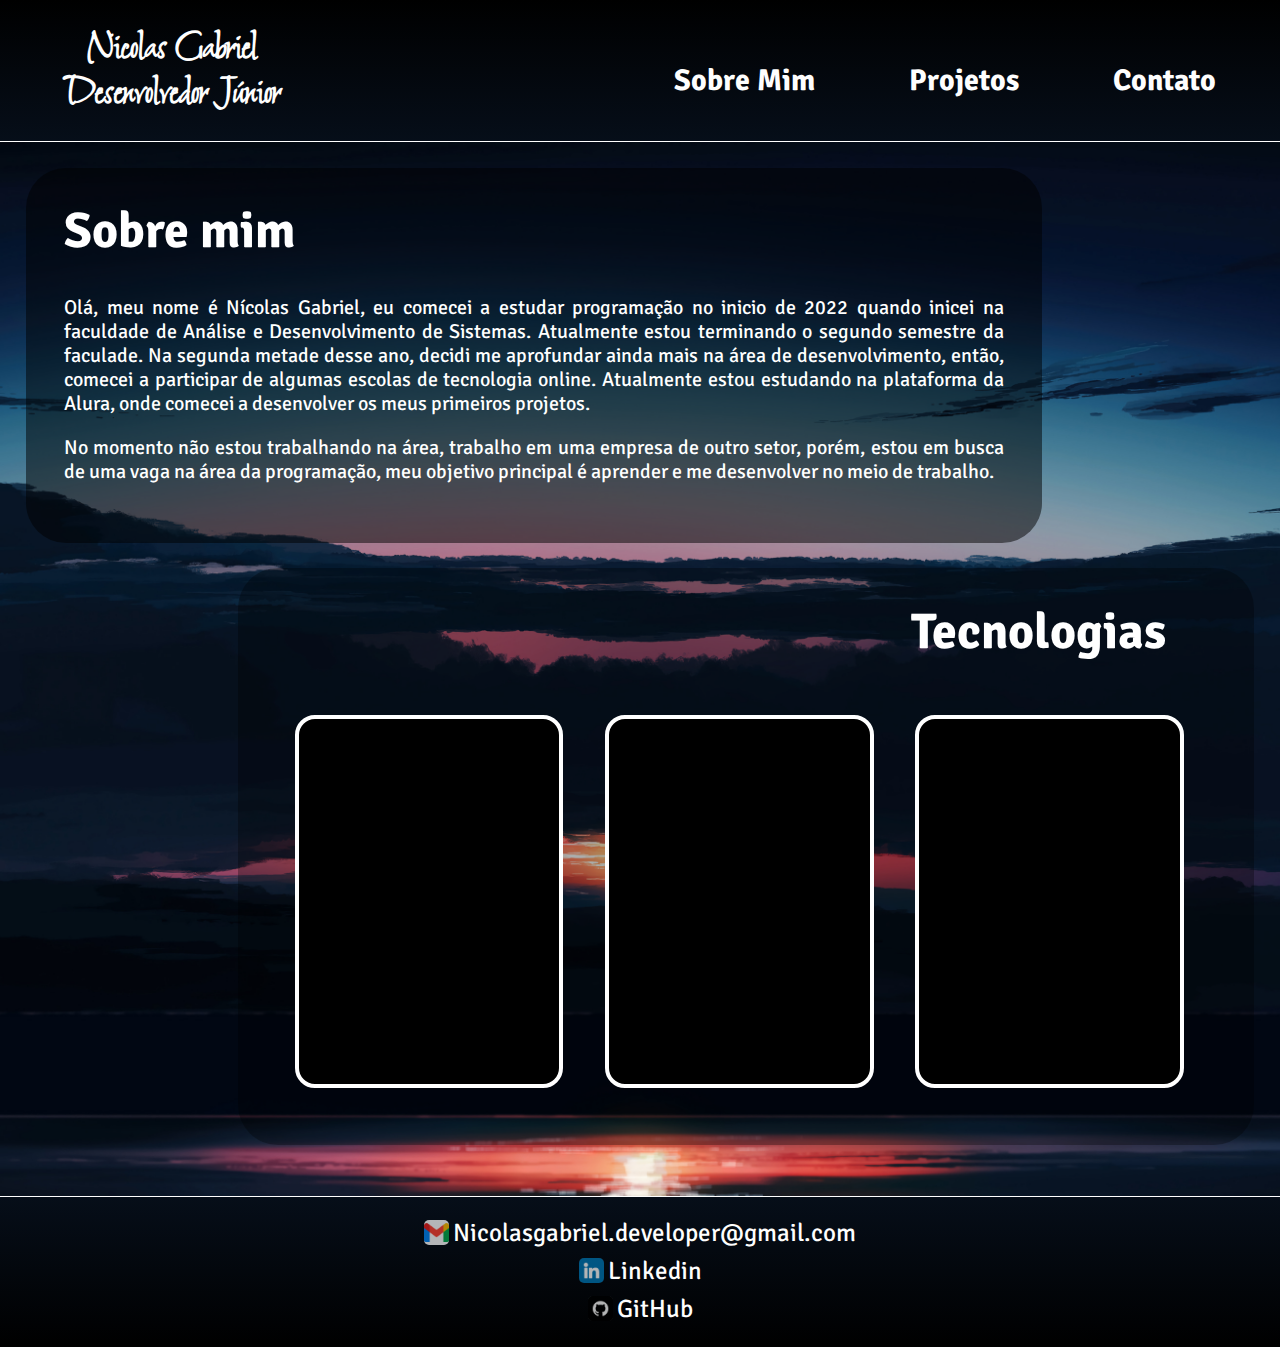
<file: index.html>
<!DOCTYPE html>
<html lang="pt-br">

<head>
    <!--  Favicon   -->
    <link rel="apple-touch-icon" sizes="180x180" href="favicon/apple-touch-icon.png">
    <link rel="icon" type="image/png" sizes="32x32" href="favicon/favicon-32x32.png">
    <link rel="icon" type="image/png" sizes="16x16" href="favicon/favicon-16x16.png">
    <link rel="manifest" href="favicon/site.webmanifest">
    <link rel="mask-icon" href="favicon/safari-pinned-tab.svg" color="#5bbad5">
    <meta name="msapplication-TileColor" content="#da532c">
    <meta name="theme-color" content="#ffffff">
    <!--Favicon-->
    <meta charset="UTF-8">
    <meta http-equiv="X-UA-Compatible" content="IE=edge">
    <meta name="viewport" content="width=device-width, initial-scale=1.0">
    <title>Portifólio Nicolas Gabriel</title>
    <link rel="stylesheet" href="css/reset.css">
    <link rel="stylesheet" href="css/style.css">
    <link rel="stylesheet" href="css/sobremim.css">
</head>

<body>
    <header>
        <Section class="nome">
            <a href="index.html"><h1>Nicolas Gabriel</h1></a>
            <a href="index.html"><h1>Desenvolvedor Júnior</h1></a>
        </Section><!--nome-->
        
        <section class="navegacao">
            <nav>
                <a href="index.html">Sobre Mim</a>
                <a href="projetos.html">Projetos</a>
                <a href="contato.html">Contato</a>
            </nav>
        </section><!--navegacao-->
        <div class="clear"></div>
    </header>

    <main>
        <section class="sobremim">
            <h2>Sobre mim</h2>
            <p>      Olá, meu nome é Nícolas Gabriel, eu comecei a estudar programação no inicio de 2022 quando inicei na faculdade de Análise e Desenvolvimento de Sistemas. 
            Atualmente estou terminando o segundo semestre da faculade. Na segunda metade desse ano, decidi me aprofundar ainda mais na área de desenvolvimento, então,
            comecei a participar de algumas escolas de tecnologia online. Atualmente estou estudando na plataforma da Alura, onde comecei a desenvolver os meus primeiros projetos.</p>
        <p>         No momento não estou trabalhando na área, trabalho em uma empresa de outro setor, porém, 
            estou em busca de uma vaga na área da programação, meu objetivo principal é aprender e me desenvolver no meio de trabalho.</p>
        </section><!--Sobre mim-->
        
        <section class="tecnologias">
            <h3>Tecnologias</h3>
            <div class="container">
                <h4>HTML</h4>
                <p>Tenho contato com HTML à uns 4 meses, ja fiz alguns projetos web utilizando essa linguagem de marcação.</p>
                <div class="linguagem linguagemum"></div>
            </div>
            <div class="container">
                <h4>CSS</h4>
                <p>Tenho contato com CSS à uns 4 meses, ja fiz alguns projetos web utilizando essa linguagem de estilização.</p>
                <div class="linguagem linguagemdois"></div>
            </div>
            <div class="container">
                <h4>JavaScript</h4>
                <p>Tenho contato com JavaScript à uns 2 meses, ja fiz alguns projetos web utilizando essa linguagem de programação.</p>
                <div class="linguagem linguagemtres"></div>
            </div>
        </section><!--tecnologias-->

        <div class="clear"></div>

    </main>
    
    <footer>
       
        <div class="container">
            <a href="https://mail.google.com/mail/u/0/#inbox?compose=GTvVlcSGLdbRHxsqxjQBcnNVdKZpxnkpfgDqgPRgGkzMJhHkgNHwGSvkBPNfKZrSxXPRkcWWQcXWT" target="_blank"><div class="icones iconeum"></div></a>    
            <p>Nicolasgabriel.developer@gmail.com</p>
        </div>

        <div class="container">
            <a href="https://www.linkedin.com/in/nicolas-gabriel-a06a74241/" target="_blank"><div class="icones iconedois"></div></a>
            <p>Linkedin</p>
        </div>

        <div class="container">
            <a href="https://github.com/nicolasgabriiel" target="_blank"><div class="icones iconetres"></div></a>
            <p>GitHub</p>
        </div>

    </footer>
</body>

</html>
</file>
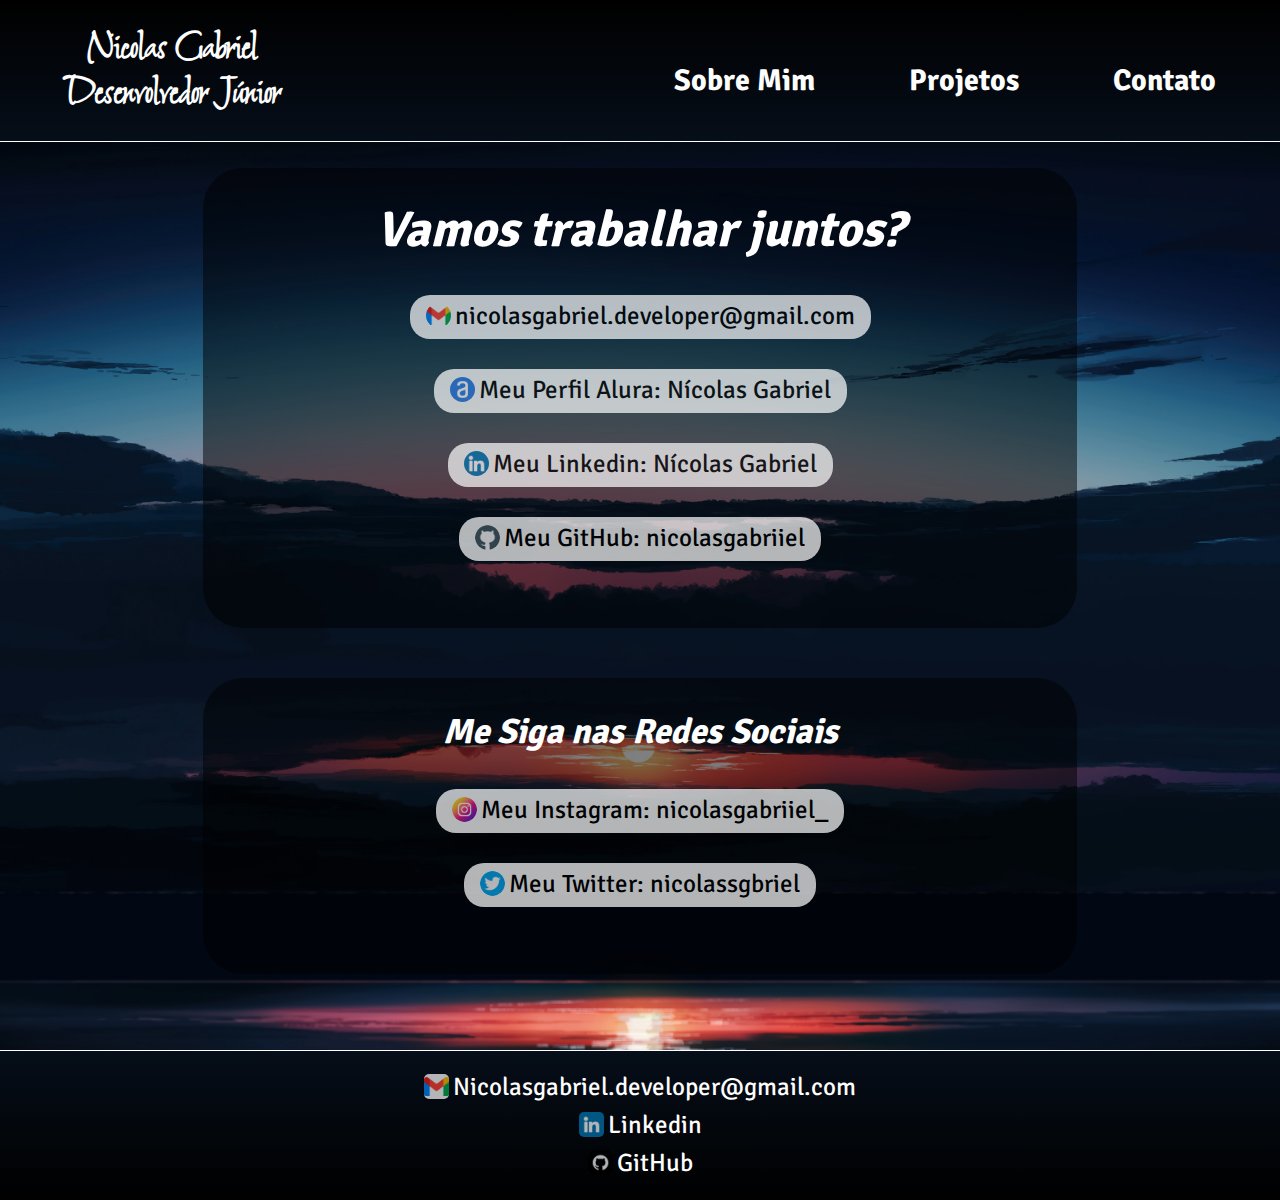
<file: contato.html>
<!DOCTYPE html>
<html lang="pt-br">

<head>
    <!--Favicon-->
    <link rel="apple-touch-icon" sizes="180x180" href="favicon/apple-touch-icon.png">
    <link rel="icon" type="image/png" sizes="32x32" href="favicon/favicon-32x32.png">
    <link rel="icon" type="image/png" sizes="16x16" href="favicon/favicon-16x16.png">
    <link rel="manifest" href="favicon/site.webmanifest">
    <link rel="mask-icon" href="favicon/safari-pinned-tab.svg" color="#5bbad5">
    <meta name="msapplication-TileColor" content="#da532c">
    <meta name="theme-color" content="#ffffff">
    <!--Favicon-->
    <meta charset="UTF-8">
    <meta http-equiv="X-UA-Compatible" content="IE=edge">
    <meta name="viewport" content="width=device-width, initial-scale=1.0">
    <title>Portifólio Nicolas Gabriel</title>
    <link rel="stylesheet" href="css/reset.css">
    <link rel="stylesheet" href="css/style.css">
    <link rel="stylesheet" href="css/contato.css">
</head>

<body>
    <header>
        <Section class="nome">
            <a href="index.html"><h1>Nicolas Gabriel</h1></a>
            <a href="index.html"><h1>Desenvolvedor Júnior</h1></a>
        </Section><!--nome-->
        
        <section class="navegacao">
            <nav>
                <a href="index.html">Sobre Mim</a>
                <a href="projetos.html">Projetos</a>
                <a href="contato.html">Contato</a>
            </nav>
        </section><!--navegacao-->
        <div class="clear"></div>
    </header>

    <main>
        <section class="contato"> <!--Parte 1-->
            <h2>Vamos trabalhar juntos?</h2>
            
            <div class="container-redes"> 
                <div class="centralizar">
                    <div class="redes redeum"></div>
                    <a href="https://mail.google.com/mail/u/0/#inbox?compose=GTvVlcSGLdbRHxsqxjQBcnNVdKZpxnkpfgDqgPRgGkzMJhHkgNHwGSvkBPNfKZrSxXPRkcWWQcXWT" target="_blank"><p>nicolasgabriel.developer@gmail.com</p></a>
                </div>   
            </div>

            <div class="container-redes">
                <div class="centralizar">
                    <div class="redes redeseis"></div>
                    <a href="https://cursos.alura.com.br/user/nicolasgabriel-developer" target="_blank"><p>Meu Perfil Alura: Nícolas Gabriel</p></a>
                </div>
            </div>

            <div class="container-redes">
                <div class="centralizar">
                    <div class="redes rededois"></div>
                    <a href="https://www.linkedin.com/in/nicolas-gabriel-a06a74241/" target="_blank"><p>Meu Linkedin: Nícolas Gabriel</p></a>
                </div>
            </div>

            <div class="container-redes">
                <div class="centralizar">
                    <div class="redes redetres"></div>
                    <a href="https://github.com/nicolasgabriiel" target="_blank"><p>Meu GitHub: nicolasgabriiel</p></a>
                </div>
            </div>
        </section> <!--Parte 1-->

        <section class="contato"> 
            <h3>Me Siga nas Redes Sociais</h3> <!--Parte 2-->

            <div class="container-redes">
                <div class="centralizar">
                    <div class="redes redequatro"></div>
                    <a href="https://www.instagram.com/nicolasgabriiel_/" target="_blank"><p>Meu Instagram: nicolasgabriiel_</p></a>
                </div>
            </div>

            <div class="container-redes">
                <div class="centralizar">
                    <div class="redes redecinco"></div>
                    <a href="https://twitter.com/nicolassgbriel" target="_blank"><p>Meu Twitter: nicolassgbriel</p></a>
                </div>
            </div> 
        </section> <!--Parte 2-->    
    </main>
    
    <footer>
       
        <div class="container">
            <a href="https://mail.google.com/mail/u/0/#inbox?compose=GTvVlcSGLdbRHxsqxjQBcnNVdKZpxnkpfgDqgPRgGkzMJhHkgNHwGSvkBPNfKZrSxXPRkcWWQcXWT" target="_blank"><div class="icones iconeum"></div></a>    
            <p>Nicolasgabriel.developer@gmail.com</p>
        </div>

        <div class="container">
            <a href="https://www.linkedin.com/in/nicolas-gabriel-a06a74241/" target="_blank"><div class="icones iconedois"></div></a>
            <p>Linkedin</p>
        </div>

        <div class="container">
            <a href="https://github.com/nicolasgabriiel" target="_blank"><div class="icones iconetres"></div></a>
            <p>GitHub</p>
        </div>

    </footer>
</body>

</html>
</file>
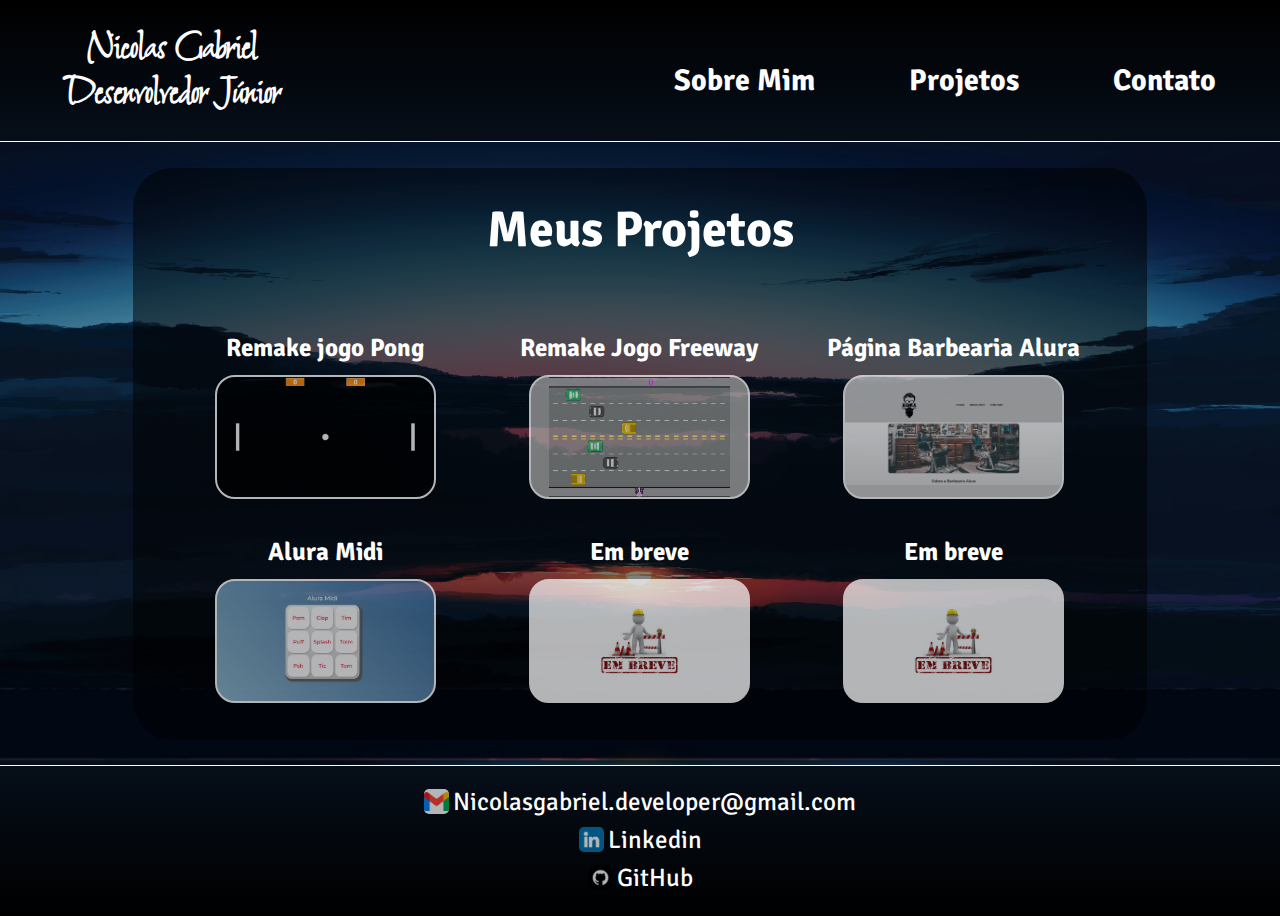
<file: projetos.html>
<!DOCTYPE html>
<html lang="pt-br">

<head>
    <!--Favicon-->
    <link rel="apple-touch-icon" sizes="180x180" href="favicon/apple-touch-icon.png">
    <link rel="icon" type="image/png" sizes="32x32" href="favicon/favicon-32x32.png">
    <link rel="icon" type="image/png" sizes="16x16" href="favicon/favicon-16x16.png">
    <link rel="manifest" href="favicon/site.webmanifest">
    <link rel="mask-icon" href="favicon/safari-pinned-tab.svg" color="#5bbad5">
    <meta name="msapplication-TileColor" content="#da532c">
    <meta name="theme-color" content="#ffffff">
    <!--Favicon-->
    <meta charset="UTF-8">
    <meta http-equiv="X-UA-Compatible" content="IE=edge">
    <meta name="viewport" content="width=device-width, initial-scale=1.0">
    <title>Portifólio Nicolas Gabriel</title>
    <link rel="stylesheet" href="css/reset.css">
    <link rel="stylesheet" href="css/style.css">
    <link rel="stylesheet" href="css/projetos.css">
</head>

<body>
    <header>
        <Section class="nome">
            <a href="index.html"><h1>Nicolas Gabriel</h1></a>
            <a href="index.html"><h1>Desenvolvedor Júnior</h1></a>
        </Section><!--nome-->
        
        <section class="navegacao">
            <nav>
                <a href="index.html">Sobre Mim</a>
                <a href="projetos.html">Projetos</a>
                <a href="contato.html">Contato</a>
            </nav>
        </section><!--navegacao-->
        <div class="clear"></div>
    </header>

    <main>

        <section class="projetos"> 
            
            <h2>Meus Projetos</h2>
            
            <div class="container-projetos">
                <h3>Remake jogo Pong</h3>
                <a href="projetos-individuais/projeto1.html"><div class="imagem-projetos projetoum"></div></a>
            </div><!--container projetos-->
            
            <div class="container-projetos">
                <h3>Remake Jogo Freeway</h3>
                <a href="projetos-individuais/projeto2.html"><div class="imagem-projetos projetodois"></div></a>
            </div><!--container projetos-->
            
            <div class="container-projetos">
                <h3>Página Barbearia Alura</h3>
                <a href="projetos-individuais/projeto3.html"><div class="imagem-projetos projetotres"></div></a>
            </div><!--container projetos-->
            
            <div class="container-projetos">
                <h3>Alura Midi</h3>
                <a href="projetos-individuais/projeto4.html"><div class="imagem-projetos projetoquatro"></div></a>
            </div><!--container projetos-->

            <div class="container-projetos">
                <h3>Em breve</h3>
                <a><div class="imagem-projetos projetocinco"></div></a>
            </div><!--container projetos-->

            <div class="container-projetos">
                <h3>Em breve</h3>
                <a><div class="imagem-projetos projetoseis"></div></a>
            </div><!--container projetos-->

        </section><!--projetos-->




        
    </main>
    
    <footer>
       
        <div class="container">
            <a href="https://mail.google.com/mail/u/0/#inbox?compose=GTvVlcSGLdbRHxsqxjQBcnNVdKZpxnkpfgDqgPRgGkzMJhHkgNHwGSvkBPNfKZrSxXPRkcWWQcXWT" target="_blank"><div class="icones iconeum"></div></a>    
            <p>Nicolasgabriel.developer@gmail.com</p>
        </div>

        <div class="container">
            <a href="https://www.linkedin.com/in/nicolas-gabriel-a06a74241/" target="_blank"><div class="icones iconedois"></div></a>
            <p>Linkedin</p>
        </div>

        <div class="container">
            <a href="https://github.com/nicolasgabriiel" target="_blank"><div class="icones iconetres"></div></a>
            <p>GitHub</p>
        </div>

    </footer>
</body>

</html>
</file>
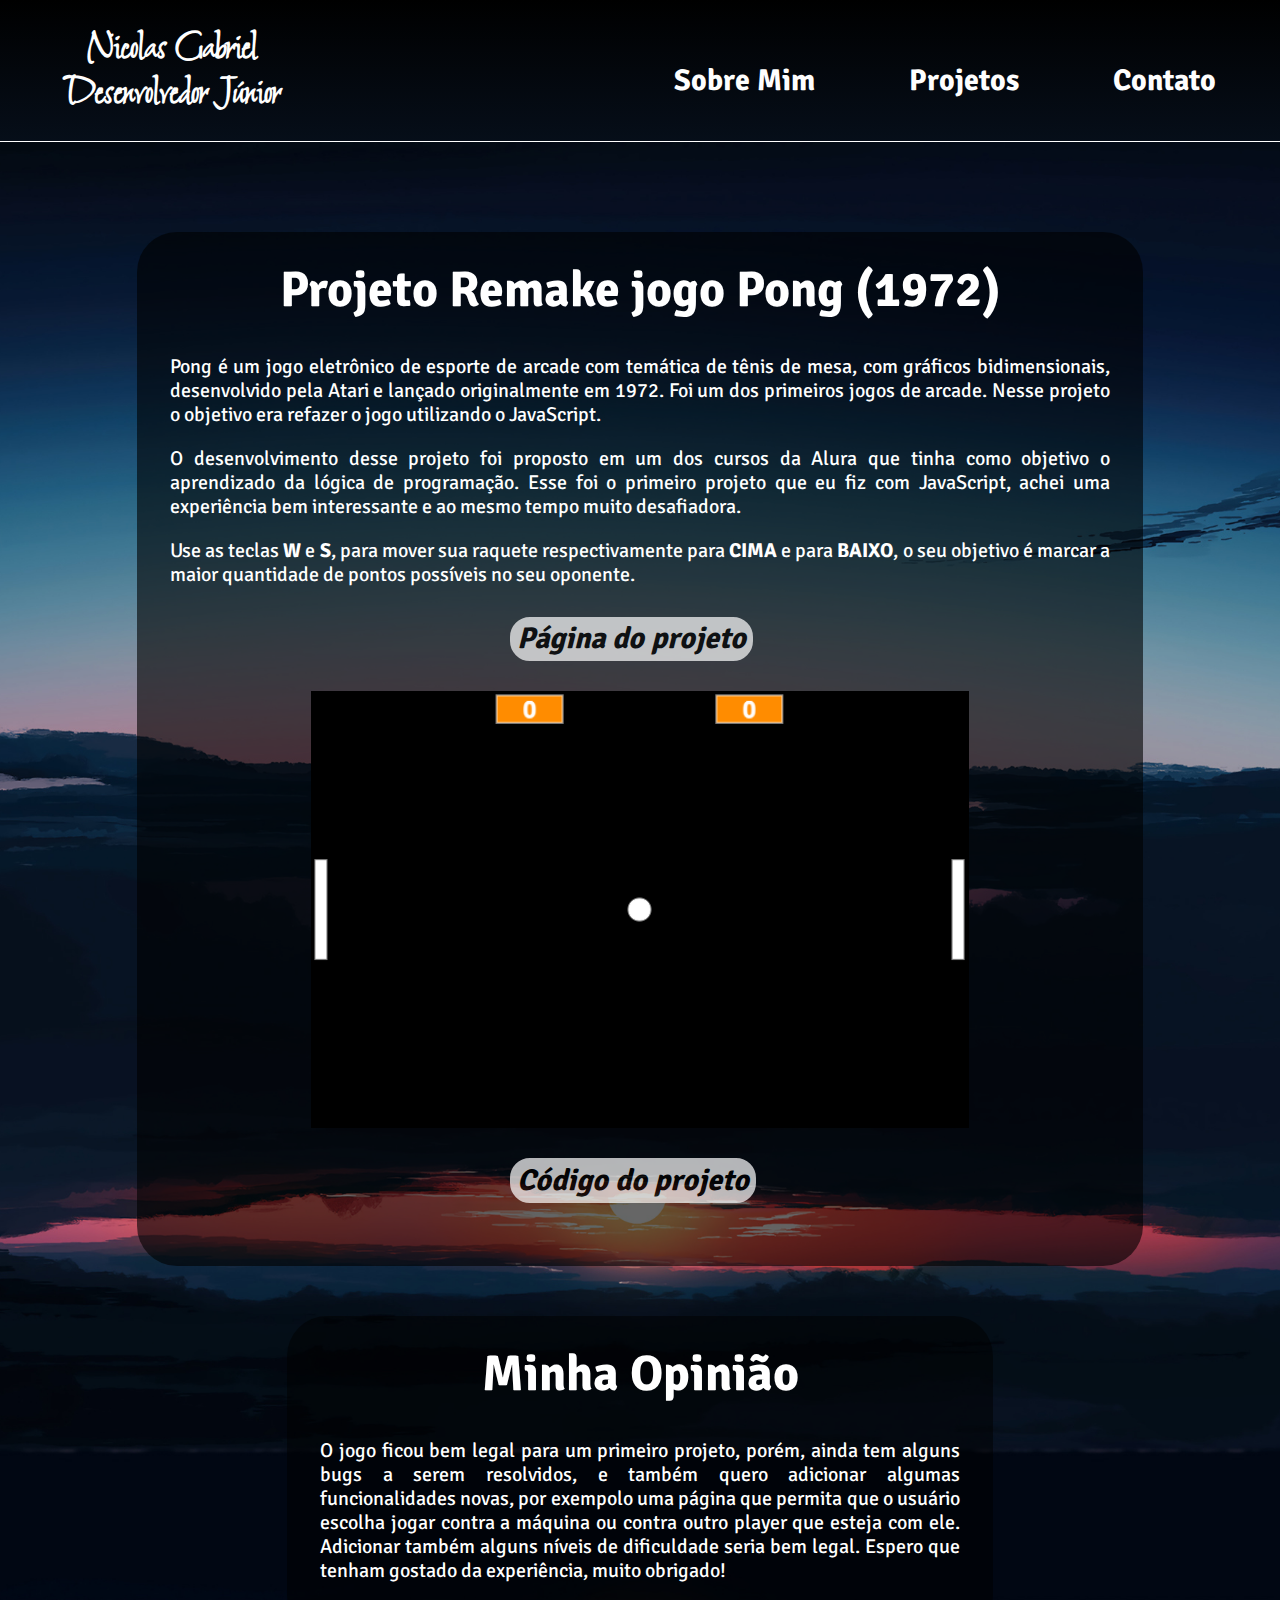
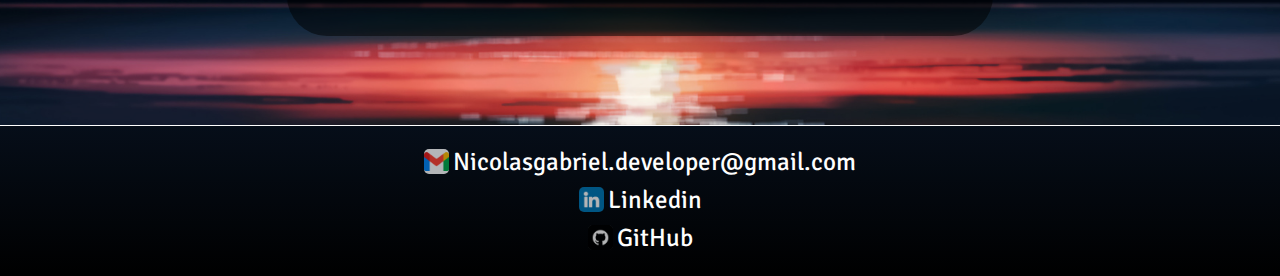
<file: projetos-individuais/projeto1.html>
<!DOCTYPE html>
<html lang="pt-br">

<head>
    <!--Favicon-->
    <link rel="apple-touch-icon" sizes="180x180" href="../favicon/apple-touch-icon.png">
    <link rel="icon" type="image/png" sizes="32x32" href="../favicon/favicon-32x32.png">
    <link rel="icon" type="image/png" sizes="16x16" href="../favicon/favicon-16x16.png">
    <link rel="manifest" href="../favicon/site.webmanifest">
    <link rel="mask-icon" href="../favicon/safari-pinned-tab.svg" color="#5bbad5">
    <meta name="msapplication-TileColor" content="#da532c">
    <meta name="theme-color" content="#ffffff">
    <!--Favicon-->
    <meta charset="UTF-8">
    <meta http-equiv="X-UA-Compatible" content="IE=edge">
    <meta name="viewport" content="width=device-width, initial-scale=1.0">
    <title>Portifólio Nicolas Gabriel</title>
    <link rel="stylesheet" href="../css/reset.css">
    <link rel="stylesheet" href="../css/style.css">
    <link rel="stylesheet" href="../css/individual.css">
</head>

<body>
    <header>
        <Section class="nome">
            <a href="index.html"><h1>Nicolas Gabriel</h1></a>
            <a href="index.html"><h1>Desenvolvedor Júnior</h1></a>
        </Section><!--nome-->
        
        <section class="navegacao">
            <nav>
                <a href="../index.html">Sobre Mim</a>
                <a href="../projetos.html">Projetos</a>
                <a href="../contato.html">Contato</a>
            </nav>
        </section><!--navegacao-->
        <div class="clear"></div>
    </header>

    <main>
        
        <section class="projeto-individual">
            <h2>Projeto Remake jogo Pong (1972)</h2>
            <p> Pong é um jogo eletrônico de esporte de arcade com temática de tênis de mesa, com gráficos bidimensionais, desenvolvido pela Atari e lançado originalmente em 1972. Foi um dos primeiros jogos de arcade. Nesse projeto o objetivo era refazer o jogo utilizando o JavaScript.</p>
            <p>O desenvolvimento desse projeto foi proposto em um dos cursos da Alura que tinha como objetivo o aprendizado da lógica de programação. Esse foi o primeiro projeto que eu fiz com JavaScript, achei uma experiência bem interessante e ao mesmo tempo muito desafiadora.</p>
            <p>Use as teclas <strong>W</strong> e <strong>S</strong>, para mover sua raquete respectivamente para <strong>CIMA</strong> e para <strong>BAIXO</strong>, o seu objetivo é marcar a maior quantidade de pontos possíveis no seu oponente. </p>
            <div class="links"><a href="https://editor.p5js.org/nicolasgabriiel_/full/OnM4aTW0c" target="_blank">Página do projeto</a></div>
            <img src="../images/pong.png">
            <div class="links"><a href="https://github.com/nicolasgabriiel/Remake-Jogo-Pong" target="_blank">Código do projeto</a></div>
        </section>
        <section class="minha_opiniao">
            <h3>Minha Opinião</h3>
            <p>O jogo ficou bem legal para um primeiro projeto, porém, ainda tem alguns bugs a serem resolvidos, e também quero adicionar algumas funcionalidades novas, por exempolo uma página que permita que o usuário escolha jogar contra a máquina ou contra outro player que esteja com ele. Adicionar também alguns níveis de dificuldade seria bem legal. Espero que tenham gostado da experiência, muito obrigado!</p>
        </section><!--minha opinião-->

    </main>
    
    <footer>
       
        <div class="container">
            <a href="https://mail.google.com/mail/u/0/#inbox?compose=GTvVlcSGLdbRHxsqxjQBcnNVdKZpxnkpfgDqgPRgGkzMJhHkgNHwGSvkBPNfKZrSxXPRkcWWQcXWT" target="_blank"><div class="icones iconeum"></div></a>    
            <p>Nicolasgabriel.developer@gmail.com</p>
        </div>

        <div class="container">
            <a href="https://www.linkedin.com/in/nicolas-gabriel-a06a74241/" target="_blank"><div class="icones iconedois"></div></a>
            <p>Linkedin</p>
        </div>

        <div class="container">
            <a href="https://github.com/nicolasgabriiel" target="_blank"><div class="icones iconetres"></div></a>
            <p>GitHub</p>
        </div>

    </footer>
</body>

</html>
</file>
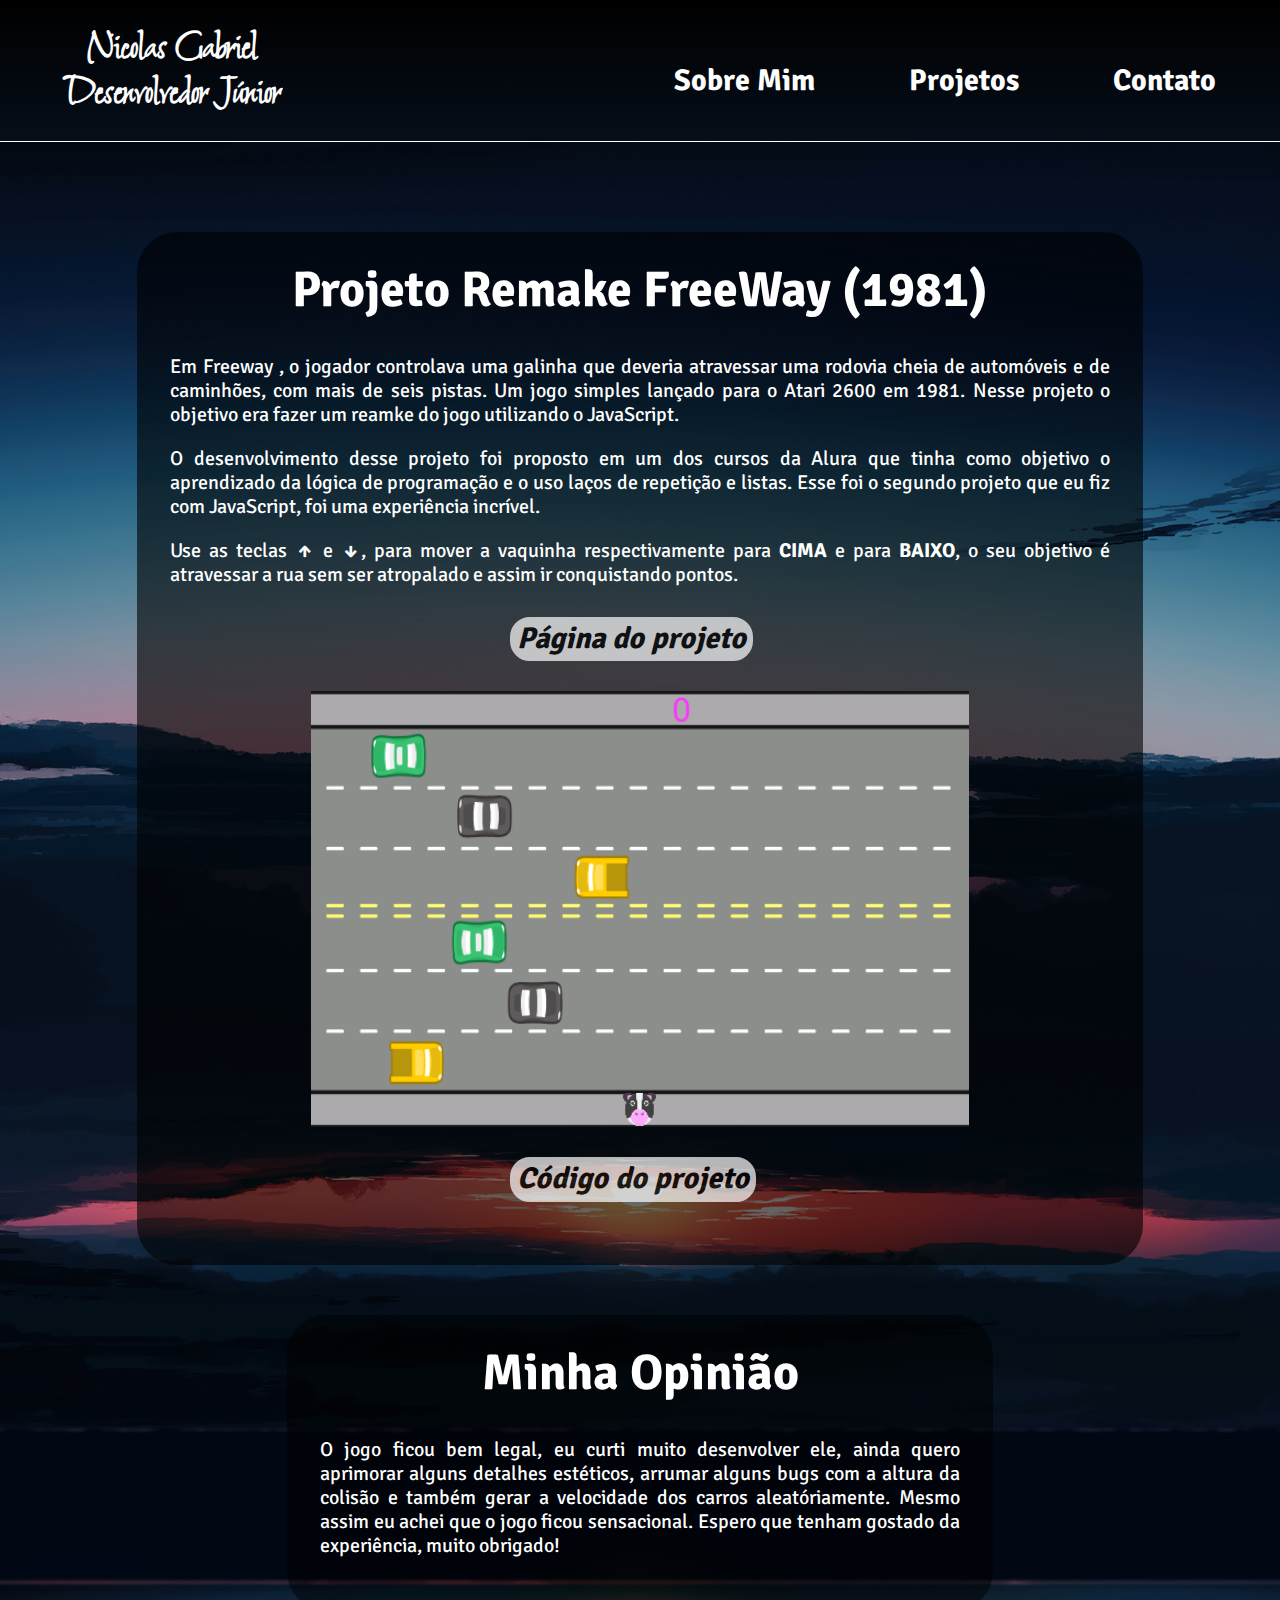
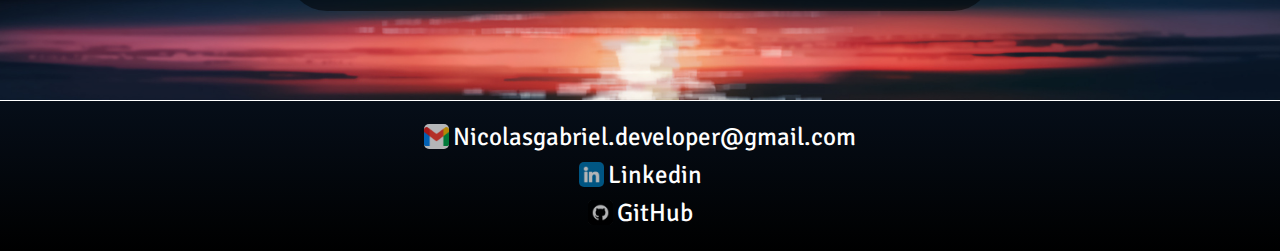
<file: projetos-individuais/projeto2.html>
<!DOCTYPE html>
<html lang="pt-br">

<head>
    <!--Favicon-->
    <link rel="apple-touch-icon" sizes="180x180" href="../favicon/apple-touch-icon.png">
    <link rel="icon" type="image/png" sizes="32x32" href="../favicon/favicon-32x32.png">
    <link rel="icon" type="image/png" sizes="16x16" href="../favicon/favicon-16x16.png">
    <link rel="manifest" href="../favicon/site.webmanifest">
    <link rel="mask-icon" href="../favicon/safari-pinned-tab.svg" color="#5bbad5">
    <meta name="msapplication-TileColor" content="#da532c">
    <meta name="theme-color" content="#ffffff">
    <!--Favicon-->
    <meta charset="UTF-8">
    <meta http-equiv="X-UA-Compatible" content="IE=edge">
    <meta name="viewport" content="width=device-width, initial-scale=1.0">
    <title>Portifólio Nicolas Gabriel</title>
    <link rel="stylesheet" href="../css/reset.css">
    <link rel="stylesheet" href="../css/style.css">
    <link rel="stylesheet" href="../css/individual.css">
</head>

<body>
    <header>
        <Section class="nome">
            <a href="index.html"><h1>Nicolas Gabriel</h1></a>
            <a href="index.html"><h1>Desenvolvedor Júnior</h1></a>
        </Section><!--nome-->
        
        <section class="navegacao">
            <nav>
                <a href="../index.html">Sobre Mim</a>
                <a href="../projetos.html">Projetos</a>
                <a href="../contato.html">Contato</a>
            </nav>
        </section><!--navegacao-->
        <div class="clear"></div>
    </header>

    <main>
        <section class="projeto-individual">
            <h2>Projeto Remake FreeWay (1981)</h2>
            <p> Em Freeway , o jogador controlava uma galinha que deveria atravessar uma rodovia cheia de automóveis e de caminhões, com mais 
            de seis pistas. Um jogo simples lançado para o Atari 2600 em 1981. Nesse projeto o objetivo era fazer um reamke do jogo utilizando o JavaScript.</p>
            <p>O desenvolvimento desse projeto foi proposto em um dos cursos da Alura que tinha como objetivo o aprendizado da lógica de programação e o uso laços de repetição e listas.
             Esse foi o segundo projeto que eu fiz com JavaScript, foi uma experiência incrível.</p>
            <p>Use as teclas <strong>↑</strong> e <strong>↓</strong>, para mover a vaquinha respectivamente para <strong>CIMA</strong> e para <strong>BAIXO</strong>, o seu objetivo é atravessar a rua sem ser atropalado e assim ir conquistando pontos. </p>
            <div class="links"><a href="https://editor.p5js.org/nicolasgabriiel_/full/Qae1RGSp6" target="_blank">Página do projeto</a></div>
            <img src="../images/freeway.png">
            <div class="links"><a href="https://github.com/nicolasgabriiel/Remake-Jogo-FreeWay" target="_blank">Código do projeto</a></div>
        </section>
        <section class="minha_opiniao">
            <h3>Minha Opinião</h3>
            <p>O jogo ficou bem legal, eu curti muito desenvolver ele, ainda quero aprimorar alguns detalhes estéticos, arrumar alguns bugs com a altura da colisão e também gerar a velocidade dos carros aleatóriamente. Mesmo assim eu achei que o jogo ficou sensacional.
                 Espero que tenham gostado da experiência, muito obrigado!</p>
        </section><!--minha opinião-->        
    </main>
    
    <footer>
       
        <div class="container">
            <a href="https://mail.google.com/mail/u/0/#inbox?compose=GTvVlcSGLdbRHxsqxjQBcnNVdKZpxnkpfgDqgPRgGkzMJhHkgNHwGSvkBPNfKZrSxXPRkcWWQcXWT" target="_blank"><div class="icones iconeum"></div></a>    
            <p>Nicolasgabriel.developer@gmail.com</p>
        </div>

        <div class="container">
            <a href="https://www.linkedin.com/in/nicolas-gabriel-a06a74241/" target="_blank"><div class="icones iconedois"></div></a>
            <p>Linkedin</p>
        </div>

        <div class="container">
            <a href="https://github.com/nicolasgabriiel" target="_blank"><div class="icones iconetres"></div></a>
            <p>GitHub</p>
        </div>

    </footer>
</body>

</html>
</file>
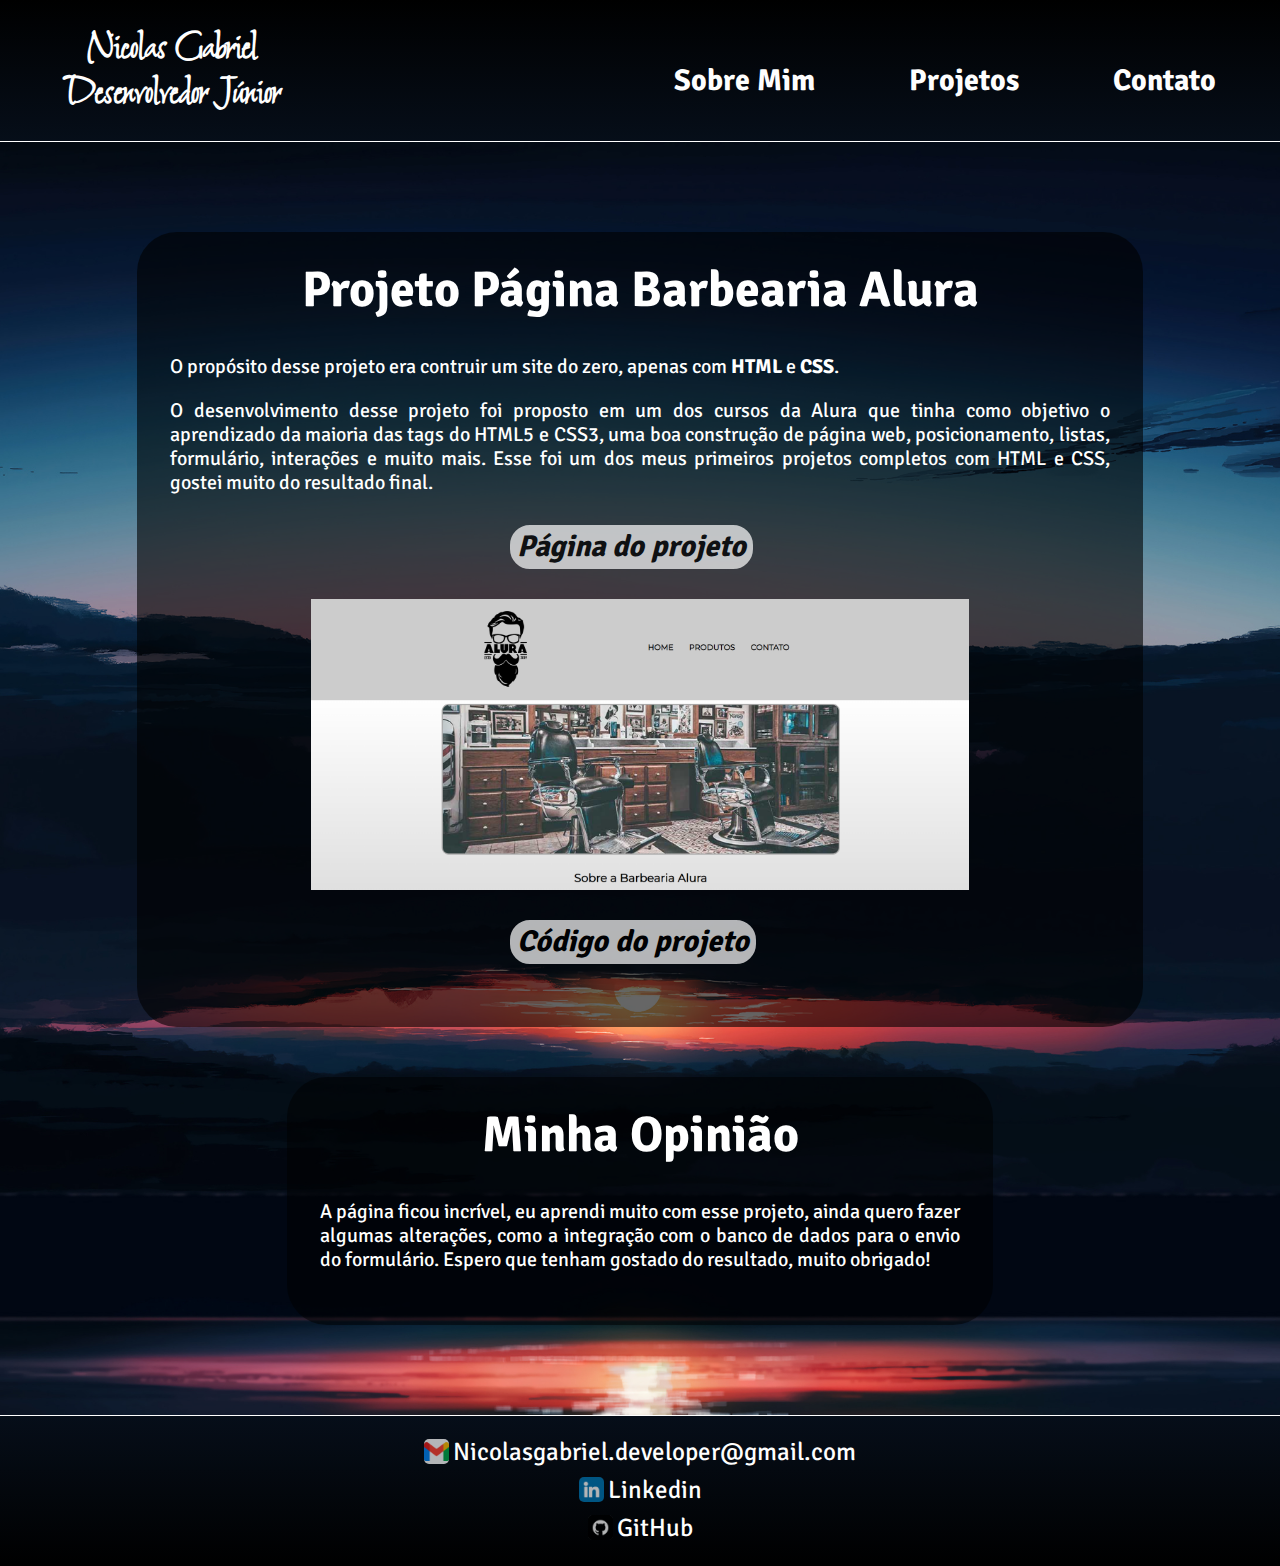
<file: projetos-individuais/projeto3.html>
<!DOCTYPE html>
<html lang="pt-br">

<head>
    <!--Favicon-->
    <link rel="apple-touch-icon" sizes="180x180" href="../favicon/apple-touch-icon.png">
    <link rel="icon" type="image/png" sizes="32x32" href="../favicon/favicon-32x32.png">
    <link rel="icon" type="image/png" sizes="16x16" href="../favicon/favicon-16x16.png">
    <link rel="manifest" href="../favicon/site.webmanifest">
    <link rel="mask-icon" href="../favicon/safari-pinned-tab.svg" color="#5bbad5">
    <meta name="msapplication-TileColor" content="#da532c">
    <meta name="theme-color" content="#ffffff">
    <!--Favicon-->
    <meta charset="UTF-8">
    <meta http-equiv="X-UA-Compatible" content="IE=edge">
    <meta name="viewport" content="width=device-width, initial-scale=1.0">
    <title>Portifólio Nicolas Gabriel</title>
    <link rel="stylesheet" href="../css/reset.css">
    <link rel="stylesheet" href="../css/style.css">
    <link rel="stylesheet" href="../css/individual.css">
</head>

<body>
    <header>
        <Section class="nome">
            <a href="index.html"><h1>Nicolas Gabriel</h1></a>
            <a href="index.html"><h1>Desenvolvedor Júnior</h1></a>
        </Section><!--nome-->
        
        <section class="navegacao">
            <nav>
                <a href="../index.html">Sobre Mim</a>
                <a href="../projetos.html">Projetos</a>
                <a href="../contato.html">Contato</a>
            </nav>
        </section><!--navegacao-->
        <div class="clear"></div>
    </header>

    <main>
        
        <section class="projeto-individual">
            <h2>Projeto Página Barbearia Alura</h2>
            <p> O propósito desse projeto era contruir um site do zero, apenas com <strong>HTML</strong> e <strong>CSS</strong>.
            <p>O desenvolvimento desse projeto foi proposto em um dos cursos da Alura que tinha como objetivo o aprendizado da maioria das tags do HTML5 e CSS3, uma boa construção de
            página web, posicionamento, listas, formulário, interações e muito mais. Esse foi um dos meus primeiros projetos completos com HTML e CSS, gostei muito do resultado final.</p>
            <div class="links"><a href="https://main.daggjloqks3c5.amplifyapp.com/index.html" target="_blank">Página do projeto</a></div>
            <img src="../images/barbearia_alura.png">
            <div class="links"><a href="https://github.com/nicolasgabriiel/Barbearia-Alura" target="_blank">Código do projeto</a></div>
        </section>
        <section class="minha_opiniao">
            <h3>Minha Opinião</h3>
            <p>A página ficou incrível, eu aprendi muito com esse projeto, ainda quero fazer algumas alterações, como a integração com o banco de dados para o envio do formulário.
                 Espero que tenham gostado do resultado, muito obrigado!</p>
        </section><!--minha opinião-->    
        
    </main>
    
    <footer>
       
        <div class="container">
            <a href="https://mail.google.com/mail/u/0/#inbox?compose=GTvVlcSGLdbRHxsqxjQBcnNVdKZpxnkpfgDqgPRgGkzMJhHkgNHwGSvkBPNfKZrSxXPRkcWWQcXWT" target="_blank"><div class="icones iconeum"></div></a>    
            <p>Nicolasgabriel.developer@gmail.com</p>
        </div>

        <div class="container">
            <a href="https://www.linkedin.com/in/nicolas-gabriel-a06a74241/" target="_blank"><div class="icones iconedois"></div></a>
            <p>Linkedin</p>
        </div>

        <div class="container">
            <a href="https://github.com/nicolasgabriiel" target="_blank"><div class="icones iconetres"></div></a>
            <p>GitHub</p>
        </div>

    </footer>
</body>

</html>
</file>
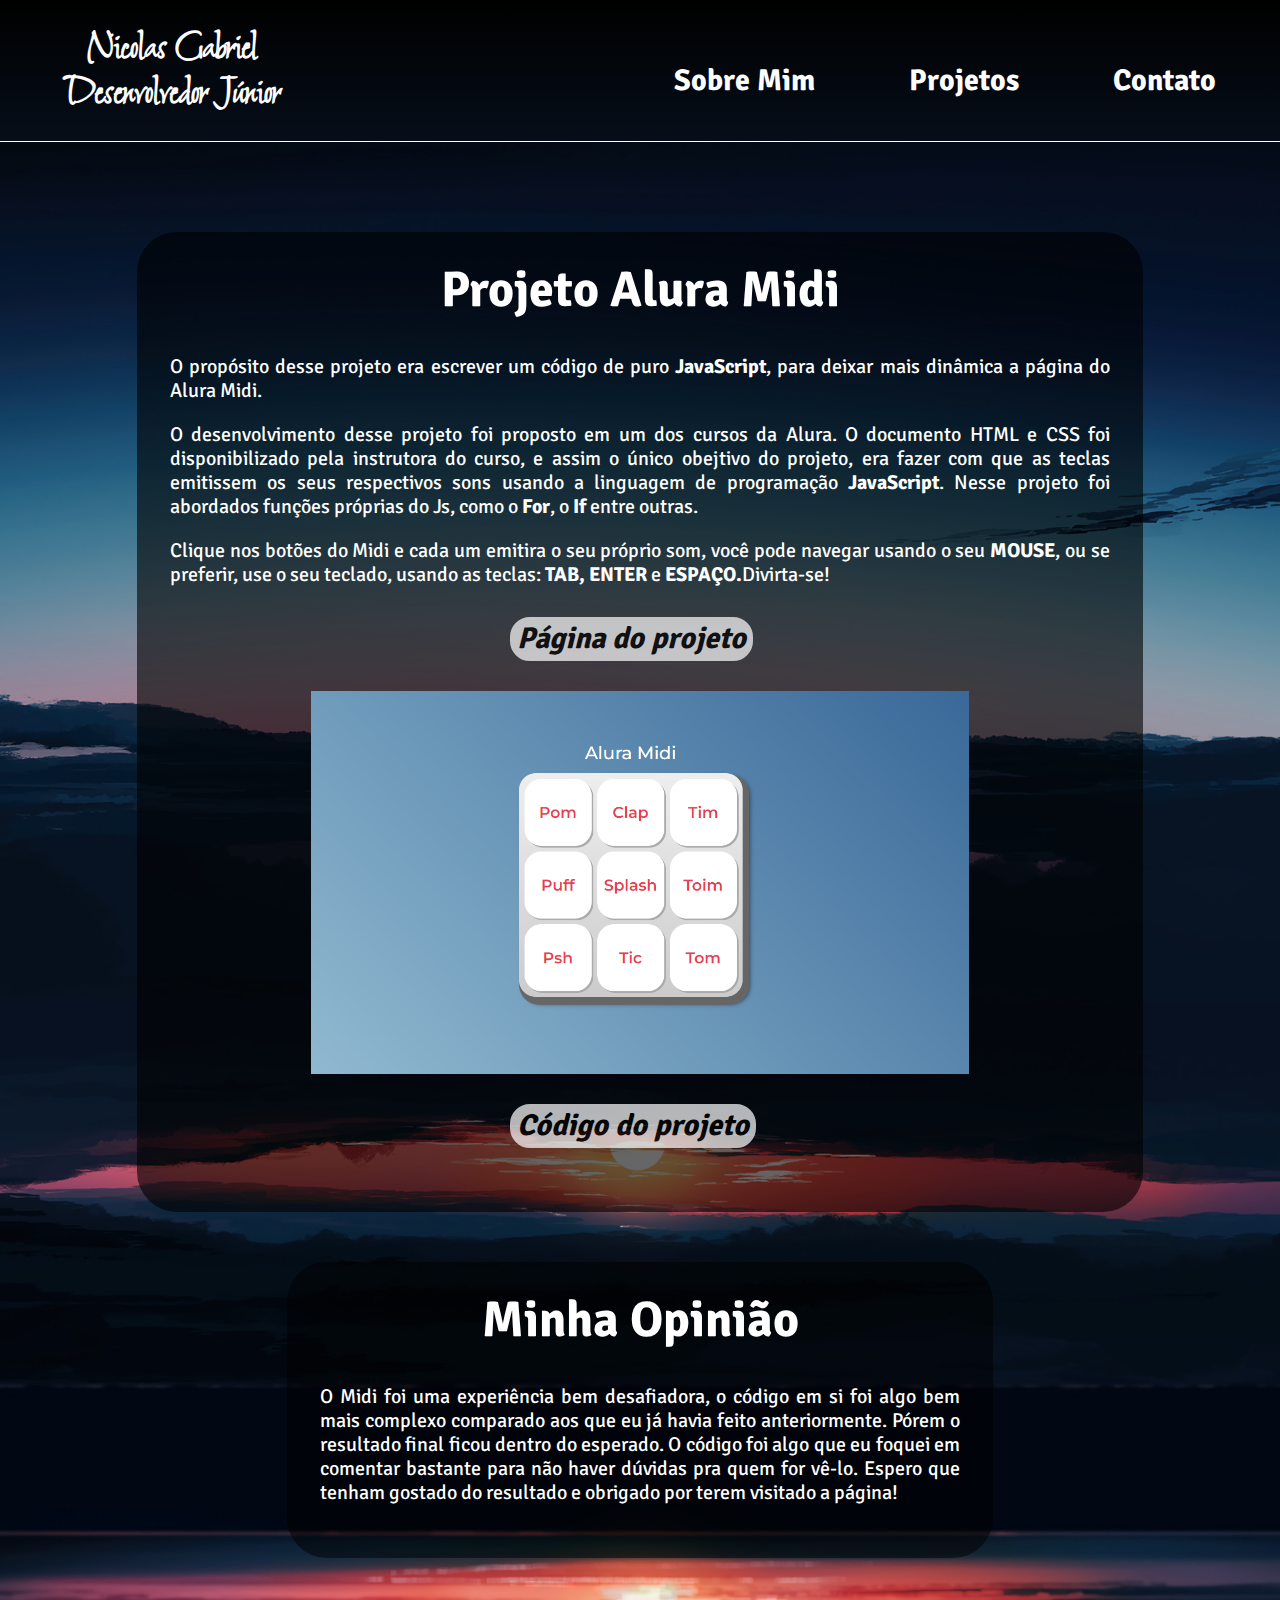
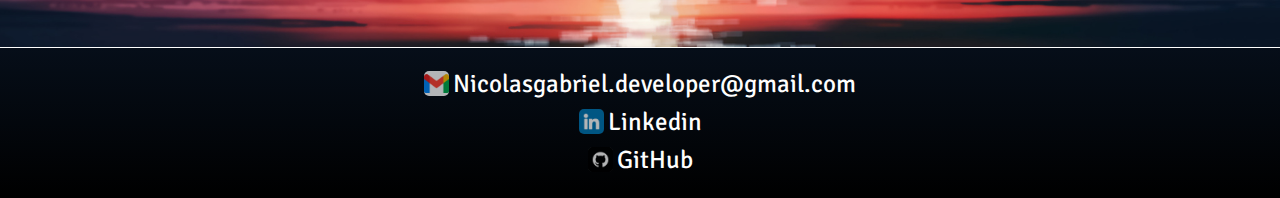
<file: projetos-individuais/projeto4.html>
<!DOCTYPE html>
<html lang="pt-br">

<head>
    <!--Favicon-->
    <link rel="apple-touch-icon" sizes="180x180" href="../favicon/apple-touch-icon.png">
    <link rel="icon" type="image/png" sizes="32x32" href="../favicon/favicon-32x32.png">
    <link rel="icon" type="image/png" sizes="16x16" href="../favicon/favicon-16x16.png">
    <link rel="manifest" href="../favicon/site.webmanifest">
    <link rel="mask-icon" href="../favicon/safari-pinned-tab.svg" color="#5bbad5">
    <meta name="msapplication-TileColor" content="#da532c">
    <meta name="theme-color" content="#ffffff">
    <!--Favicon-->
    <meta charset="UTF-8">
    <meta http-equiv="X-UA-Compatible" content="IE=edge">
    <meta name="viewport" content="width=device-width, initial-scale=1.0">
    <title>Portifólio Nicolas Gabriel</title>
    <link rel="stylesheet" href="../css/reset.css">
    <link rel="stylesheet" href="../css/style.css">
    <link rel="stylesheet" href="../css/individual.css">
</head>

<body>
    <header>
        <Section class="nome">
            <a href="index.html"><h1>Nicolas Gabriel</h1></a>
            <a href="index.html"><h1>Desenvolvedor Júnior</h1></a>
        </Section><!--nome-->
        
        <section class="navegacao">
            <nav>
                <a href="../index.html">Sobre Mim</a>
                <a href="../projetos.html">Projetos</a>
                <a href="../contato.html">Contato</a>
            </nav>
        </section><!--navegacao-->
        <div class="clear"></div>
    </header>

    <main>
        
        <section class="projeto-individual">
            <h2>Projeto Alura Midi</h2>
            <p> O propósito desse projeto era escrever um código de puro <strong>JavaScript</strong>, para deixar mais dinâmica a página do Alura Midi.</p>
            <p>O desenvolvimento desse projeto foi proposto em um dos cursos da Alura. O documento HTML e CSS foi disponibilizado pela instrutora do curso, e assim o único obejtivo
            do projeto, era fazer com que as teclas emitissem os seus respectivos sons usando a linguagem de programação <strong>JavaScript</strong>. Nesse projeto foi abordados funções próprias do Js, como o <strong>For</strong>, o <strong>If</strong>    
            entre outras.    </p>
            <p>Clique nos botões do Midi e cada um emitira o seu próprio som, você  pode navegar usando o seu <strong>MOUSE</strong>, ou se preferir, use o seu teclado, usando as teclas: <strong>TAB, ENTER</strong> e <strong>ESPAÇO.</strong>Divirta-se!</p>
            <div class="links"><a href="https://main.d5cdt4wrcyhd0.amplifyapp.com" target="_blank">Página do projeto</a></div>
            <img src="../images/midi.png">
            <div class="links"><a href="https://github.com/nicolasgabriiel/Alura-Midi" target="_blank">Código do projeto</a></div>
        </section>
        <section class="minha_opiniao">
            <h3>Minha Opinião</h3>
            <p>O Midi foi uma experiência bem desafiadora, o código em si foi algo bem mais complexo comparado aos que eu já havia feito anteriormente. Pórem o resultado final ficou dentro do esperado. O código foi algo que eu foquei em comentar bastante para não haver dúvidas pra quem for vê-lo. Espero que tenham gostado do resultado e obrigado por terem visitado a página! </p>
        </section><!--minha opinião-->    
        
    </main>
    
    <footer>
       
        <div class="container">
            <a href="https://mail.google.com/mail/u/0/#inbox?compose=GTvVlcSGLdbRHxsqxjQBcnNVdKZpxnkpfgDqgPRgGkzMJhHkgNHwGSvkBPNfKZrSxXPRkcWWQcXWT" target="_blank"><div class="icones iconeum"></div></a>    
            <p>Nicolasgabriel.developer@gmail.com</p>
        </div>

        <div class="container">
            <a href="https://www.linkedin.com/in/nicolas-gabriel-a06a74241/" target="_blank"><div class="icones iconedois"></div></a>
            <p>Linkedin</p>
        </div>

        <div class="container">
            <a href="https://github.com/nicolasgabriiel" target="_blank"><div class="icones iconetres"></div></a>
            <p>GitHub</p>
        </div>

    </footer>
</body>

</html>
</file>
<file: css/style.css>
@import url('https://fonts.googleapis.com/css2?family=Shalimar&display=swap');
@import url('https://fonts.googleapis.com/css2?family=Signika&display=swap');
body{ font-family: 'Signika';}
/*Cabeçalho*/
main{
    background-image: url(../bg/bg.jpg);
    background-repeat: no-repeat;
    background-size: cover;
    background-position: center;
}


header{
    padding: 2% 20%;
    background-image: linear-gradient(to bottom, #000000  0%, #060e19 100% );
    border-bottom: 1px solid white;
}
/*    logo   */
.nome{
    display: inline-block;
    margin: 0 auto;
   
}
.nome a{
    text-decoration: none;
}
.nome h1{
    text-align: center;
    font-weight: bold;
    font-family: 'Shalimar';
    color: #fefefe;
   
}
.nome h1:first-child{
    font-size: 60px ;
}
.nome h1:last-child{
    font-size: 45px ;
}

/*Menu de Navegação*/

.navegacao{
    display: inline-block;
    float: right;
  
}
.navegacao nav{
    margin-top: 40px;
}

.navegacao nav a{
    font-size: 30px ;
    font-weight:bold ;
    padding-left: 3em;
    color: #fefefe;
    text-decoration: none;
    
}

.navegacao nav a:hover{
    color: #666666;
    text-decoration: underline;

}

.clear{clear: both;}


/*Rodapé*/

footer{
    padding: 1% 2%;
    background-image: linear-gradient(to top, black 0%, #060e19 100%  );
    border-top: 1px solid white;
}
footer .container{
    margin: 10px auto;
    text-align: center;
    
}
footer p{
    display: inline-block;
    font-size: 25px;
    color: #fefefe;
    vertical-align: top;
}
.icones{
  
    width: 25px;
    height: 25px;
   background-color: #fefefe;;
   border-radius: 5px;
    display: inline-block;
    opacity: 0.7;
}
.iconeum{
    background-image: url(../images/gmail.png);
    background-size: contain;
}
.iconedois{
    background-image: url(../images/linkedin.png);
    background-size: contain;
}
.iconetres{
    background-image: url(../images/github.png);
    background-size: contain;
}

.icones:hover{
    cursor: pointer;
    opacity: 1;
}

/*      Responsivo      */

@media screen and (max-width: 1460px) {
    header{
        padding: 2% 5%;
    }
    
}

@media screen and (max-width: 980px) {
    .navegacao nav a{
        display: block;
        text-align: center;
        vertical-align: text-top;
        padding:0;
        margin: 0;
       
    }
    .navegacao nav{
        display:inline-block;
        margin:0;
        padding: 2%;
        
    }
    .navegacao{
        width: 35%;
        margin-top: 5px;
    }   
  
}

@media screen and (max-width: 480px) {
    .nome h1:first-child{
        font-size: 35px ;
        margin-top: 5px;
    }
    .nome h1:last-child{
        font-size: 25px ;
    }
    .navegacao nav a{
        font-size: 18px ;
    }
    footer p{
        font-size: 18px;
        }
    .icones{
          
        width: 18px;
        height: 18px;
       
}}
</file>
<file: css/sobremim.css>
main{
    padding: 2% 0;
}

/*Sobre mim*/
.sobremim{
    max-width:940px;
    padding: 3%;
    background-color: rgba(0,0,0,0.5);
    border-radius: 40px;
    margin: 0 2%;
}

.sobremim h2{
    margin-bottom: 40px;
    font-weight: bold;
    font-size: 50px;
    transition: 0.3s;
    color: white;
}
.sobremim h2:hover{
    font-size: 51px;
}
.sobremim p{
    font-size: 20px;
    line-height: 1.2em;
    margin-bottom: 20px;
    text-align: justify;
    color: white;
}

.sobremim p::first-line{
    margin-left: 20px;
}
/* Minhas Tecnologias */

.tecnologias{
    max-width:940px;
    padding: 3%;
    background-color: rgba(0,0,0,0.3);
    border-radius: 40px;
    margin:2%;
    float: right;
    
}
.tecnologias h3{
    text-align: right;
    margin-bottom: 40px;
    font-weight: bold;
    font-size: 50px;
    margin-right: 50px;
    transition: 0.3s;
    color: white;
}
.tecnologias h3:hover{
    font-size: 51px;
}
.tecnologias .container{
    background-color: rgba(0,0,0,1);
    padding: 2%;
    margin: 2%;
    display: inline-block;
    width: calc(25% - 12px);
    border-radius: 20px;
    border: 4px solid white;
    transition: 1s;
   
}
.tecnologias .container:hover{
    scale: 1.05;
    border-color: white ;
    background-color: rgba(0,0,0,0.8);
    color: white;
    
}

.container:hover  .linguagem{
    opacity: 1;
}
.tecnologias h4{
 font-size: 30px;
 font-weight: bold;
 text-align: center;
 margin-bottom: 20px;
}
.tecnologias p{
    font-size: 20px;
    line-height: 1.2em;
    text-align: justify;

}

.tecnologias .linguagem{
    margin: 20px auto;
    width: 50%;
    height: 117px;
    border-radius: 50%;
    background-color: #ffffff;
    transition: 1s;
    opacity: 0;
}
.tecnologias .linguagem:hover{
    opacity: 1;
}

.tecnologias .linguagem{
    background-size: contain;
    background-repeat: no-repeat;
    background-position: center;
}

.tecnologias .linguagemum{background-image: url(../images/html5.png); background-size: 60%;}
.tecnologias .linguagemdois{ background-image: url(../images/css3.png);}
.tecnologias .linguagemtres{background-image: url(../images/JavaScript.png);}

/*      Responsivo      */

@media screen and (max-width: 1100px) {
    .sobremim h2{
        margin-top: 50px;
        text-align: center;
    }

    .sobremim p{
        padding: 7%;
    }
    
    .tecnologias .container{
       display:block;
       width: 40%;
       margin: 5% auto;
    }

    .tecnologias h3{
        text-align: center;
        margin: 50px 0 40px 0;
    }
    main{
        padding: 5%;
    }
    .tecnologias .container{
        scale: 1.05;
        border-color: white ;
        background-color: rgba(0,0,0,0.8);
        color: white;
        
    }
    
    .container  .linguagem{
        opacity: 1;
    
}

@media screen and (max-width: 600px){
    .tecnologias .container{
         width: 70%; 
    }
    main{
        padding: 10%;
    }
}
</file>
<file: css/contato.css>
main{
    padding: 2%;
}

.contato{
    max-width: 800px;
    background-color: rgba(0,0,0,0.5);
    border-radius: 40px;
    margin: 0 auto 50px auto;
    padding: 3%;
}
.contato h2{
    font-style: italic;
    margin-bottom: 40px;
    font-weight: bold;
    font-size: 50px;
    transition: 0.3s;
    text-align: center;
    transition: 0.5s;
    color: white;
}

.contato h3{
    margin-bottom: 40px;
    font-weight: bold;
    font-size: 35px;
    transition: 0.3s;
    text-align: center;
    transition: 0.5s;
    font-style: italic;
    color: white;
}

.contato h2:hover, h3:hover{
    scale: 1.03;
}

.container-redes{
    width: auto;
    margin: 30px auto;
    text-align: center;
   
}
.container-redes p{
    text-align: center;
    margin:auto;
    color: black;
    font-size: 25px;
    display: inline-block;
    vertical-align: top;
    
    
   
}
.container-redes a{
    text-decoration: none;
}
.redes{
    display: inline-block;
    width: 25px;
    height: 25px;
    margin: auto;
    background-size: contain ;
    border-radius: 12.5px;
}
.redeum{background-image: url(../images/gmail.png);}
.rededois{background-image: url(../images/linkedin.png);}
.redetres{background-image: url(../images/github2.png);}
.redequatro{background-image: url(../images/instagram.png);}
.redecinco{background-image: url(../images/twitter.png);}
.redeseis{background-image: url(../images/alura.png);}

.centralizar{
    display: inline-block;
    width: auto;
    background-color: white;
    padding: 1% 2%;
    border-radius: 20px;
    transition: 0.5s;
    opacity: 0.7;
}
.centralizar:hover{
    color: #dedede;
    scale: 1.05;
    cursor:pointer;
    opacity: 1;
}

@media screen and (max-width: 600px) {
    .container-redes p{
        font-size: 18px;
}
    .container-redes .redes{
        width: 18px;
        height: 18px;
    }
    main{
        padding: 10%;
    }

}


@media screen and (max-width: 450px) {
    .container-redes p{
        font-size: 16px;
}
    .container-redes .redes{
        width: 16px;
        height: 16px;
    }
    main{
        padding: 5%;
    }
}
</file>
<file: css/projetos.css>
main{
    padding: 2%;
}

/* projetos */
.projetos{
    background-color: rgba(0,0,0,0.5);
    max-width: 940px;
    margin: 0 auto ;
    padding: 3%;
    border-radius: 40px;
}

.projetos h2{
    margin-bottom: 40px;
    font-weight: bold;
    font-size: 50px;
    transition: 0.3s;
    text-align: center;
    color: white;
}
.projetos h2:hover{
    font-size: 51px;
}
.container-projetos{
    display: inline-block;
    width: 33%;
}

.container-projetos h3{
    text-align: center;
    margin:40px auto 15px auto;
    font-size: 25px;
    font-weight: bold;
    color: white;

}

/*      imagem dos projetos        */

.container-projetos .imagem-projetos{
    width: 70%;
    height: 120px;
    margin: 0 auto;
    transition: 0.5s;
    border-radius: 20px;
    border: 2px solid white;
    background-size: contain;
    background-position: center;
    background-repeat: no-repeat;
    opacity: 0.7;
}

.container-projetos .imagem-projetos:hover{
    opacity: 1;
    scale: 1.05;
    cursor: pointer;
}

.projetoum{
    background-image: url(../images/pong.png);
    background-color: black;
}
.projetodois{
    background-image: url(../images/freeway.png);
    background-color: #aaaaaa;
}
.projetotres{
    background-image: url(../images/barbearia_alura.png);
    background-color: #cccccc;
}

.container-projetos .projetoquatro{
    background-image: url(../images/midi.png);
    background-size: cover;

}

.projetocinco, .projetoseis{
    background-image: url(../images/breve.jpg);
    background-color: white;
    
}


/*      responsivo    */

@media screen and (max-width: 940px) {
    
    .container-projetos{
        display: inline-block;
        width: 49%;
    }
}

@media screen and (max-width: 600px) {
    
    .container-projetos{
        display: block;
        width: 100%;
    }
    main{
        padding: 10%;
    }
}
</file>
<file: css/individual.css>
main{
    padding: 7%;
}
/* Principal */
.projeto-individual{
    max-width: 940px;
    background-color: rgba(0,0,0,0.6);
    border-radius: 40px;
    margin: 0 auto ;
    padding: 3%;

}
.projeto-individual h2{
    margin-bottom: 40px;
    font-weight: bold;
    font-size: 50px;
    transition: 0.3s;
    text-align: center;
    transition: 0.5s;
    color: white;
}
.projeto-individual h2:hover{
    font-size: 52px;
}

.projeto-individual p{
    font-size: 20px;
    line-height: 1.2em;
    margin-bottom: 20px;
    text-align: justify;
    color: white;
}

strong{
    font-weight: bold;
}
.projeto-individual .links{
    margin: 30px auto;
    width: 260px;
}
.projeto-individual > .links > a{
    display: inline-block;
    font-size: 30px;
    padding: 2%;
    font-style: italic;
    font-weight: bold;
   border: 2px solid white;
   border-radius: 20px;
   background-color: white;
   color: black;
   transition: 0.5s;
   text-decoration: none;
   opacity: 0.7;
}
.projeto-individual > .links > a:hover{
    opacity: 1;
    scale: 1.05;
    cursor: pointer;
    text-decoration: underline;
}



.projeto-individual img{
    display: block;
    margin: 0 auto;
    width: 70%;
}

/*Secundario*/

.minha_opiniao{
    max-width: 640px;
    background-color: rgba(0,0,0,0.5);
    border-radius: 40px;
    margin: 50px auto 0 auto ;
    padding: 3%;

}

.minha_opiniao h3{
    margin-bottom: 40px;
    font-weight: bold;
    font-size: 50px;
    transition: 0.3s;
    text-align: center;
    transition: 0.5s;
    color: white;
}
.minha_opiniao h3:hover{
    font-size: 52px;
}

.minha_opiniao p{
    color: white;
    font-size: 20px;
    line-height: 1.2em;
    margin-bottom: 20px;
    text-align: justify;
}
</file>
